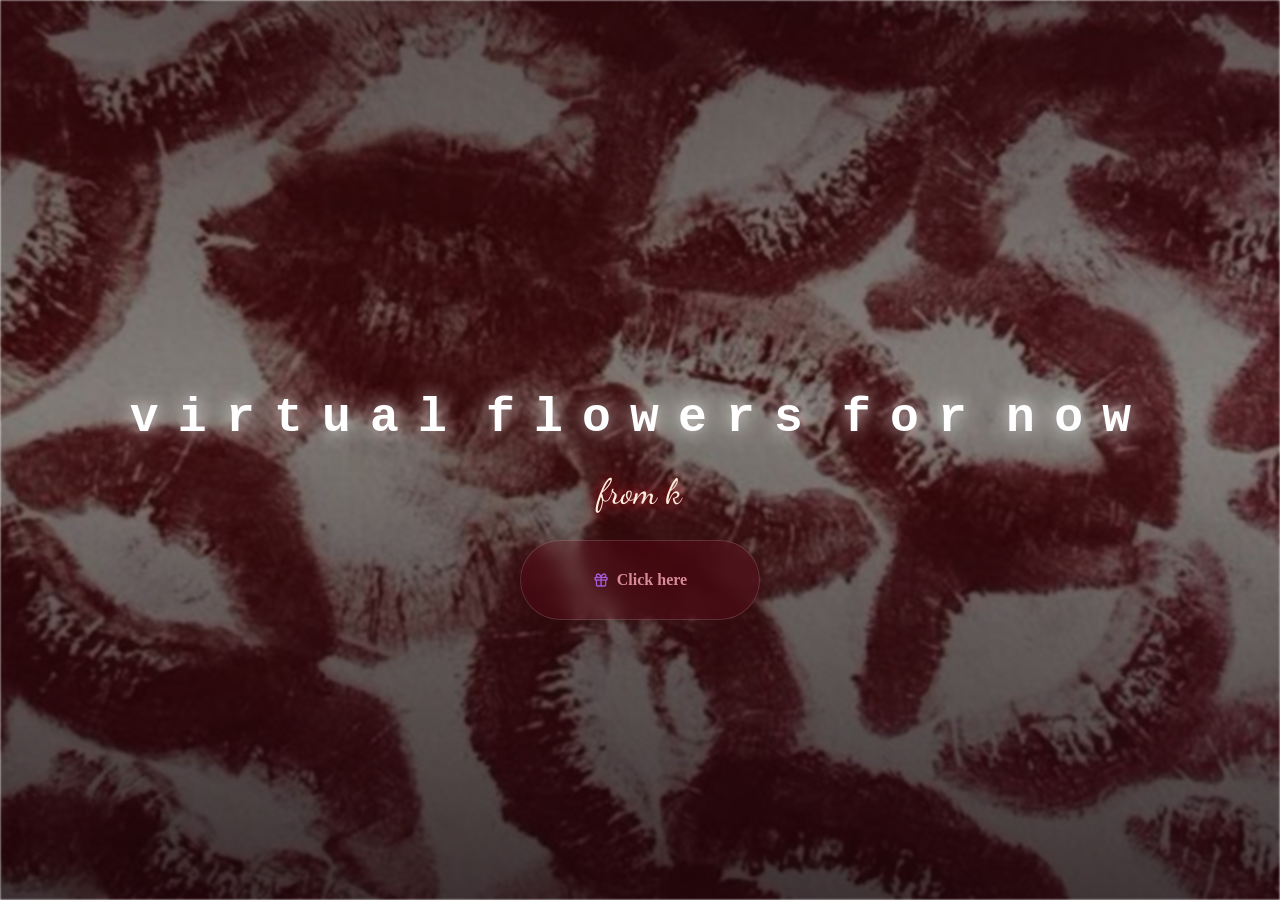
<file: index.html>
<!DOCTYPE html>
<html lang="en">
<head>
    <meta charset="UTF-8">
    <meta name="viewport" content="width=device-width, initial-scale=1.0">
    <link rel="shortcut icon" href="images/gift.png" type="image/x-icon">
    <link rel="preconnect" href="https://fonts.googleapis.com">
    <link rel="preconnect" href="https://fonts.gstatic.com" crossorigin>
    <link href="https://fonts.googleapis.com/css2?family=Dancing+Script:wght@600&display=swap" rel="stylesheet">
    <link rel="stylesheet" href="css/index.css">
    <title>FROM K</title>
</head>
<body>
    <div class="night"></div>

    <div class="header">
        <h1 class="title"></h1>
        <p class="dedication">from k</p>
    </div>
    <div style="position: absolute; top: 60vh; width: 100%; display: flex; justify-content: center;">
        <a class="btn" id="goBtn" style="display: flex; align-items: center; gap: 0.5em; cursor: pointer;">
            <img src="images/gift.png" class="text" alt="gift" style="width: 1em; height: 1em; object-fit: contain; display: inline-block; vertical-align: middle;">
            <span class="text">Click here</span>
        </a>
    </div>

    <script src="js/index.js"></script>
    <script>
        document.getElementById('goBtn').addEventListener('click', function (e) {
            e.preventDefault();
            document.body.classList.add('fade-out');
            setTimeout(function () {
                window.location.href = 'flower.html';
            }, 700);
        });
    </script>
</body>
</html>
</file>
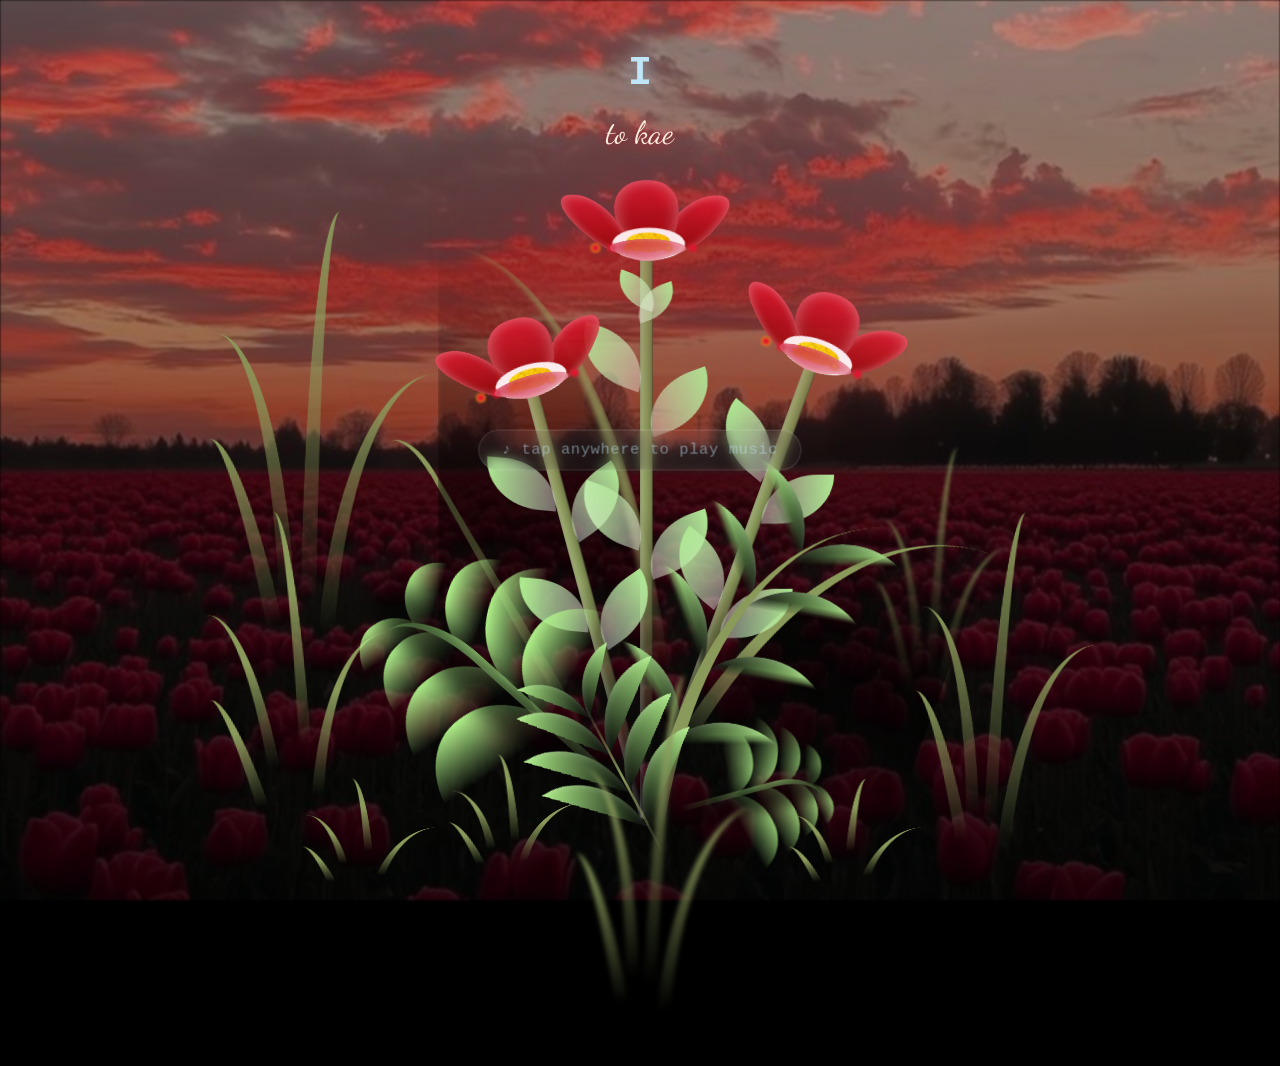
<file: flower.html>
<!DOCTYPE html>
<html lang="en">

<head>
  <meta charset="UTF-8">
  <meta http-equiv="X-UA-Compatible" content="IE=edge">
  <meta name="viewport" content="width=device-width, initial-scale=1.0">
  <link rel="shortcut icon" href="images/gift.png" type="image/x-icon">
  <link rel="preconnect" href="https://fonts.googleapis.com">
  <link rel="preconnect" href="https://fonts.gstatic.com" crossorigin>
  <link href="https://fonts.googleapis.com/css2?family=Dancing+Script:wght@600&display=swap" rel="stylesheet">
  <link rel="stylesheet" href="css/style.css">

  <title>TO KAE</title>
</head>
  
<body class="not-loaded">

    <div class="night"></div>

    <div class="falling-letters" id="fallingLetters" aria-hidden="true"></div>

  <div class="flowers">
    <div class="flower flower--1">
      <div class="flower__leafs flower__leafs--1">
        <div class="flower__leaf flower__leaf--1"></div>
        <div class="flower__leaf flower__leaf--2"></div>
        <div class="flower__leaf flower__leaf--3"></div>
        <div class="flower__leaf flower__leaf--4"></div>
        <div class="flower__white-circle"></div>

        <div class="flower__light flower__light--1"></div>
        <div class="flower__light flower__light--2"></div>
        <div class="flower__light flower__light--3"></div>
        <div class="flower__light flower__light--4"></div>
        <div class="flower__light flower__light--5"></div>
        <div class="flower__light flower__light--6"></div>
        <div class="flower__light flower__light--7"></div>
        <div class="flower__light flower__light--8"></div>

      </div>
      <div class="flower__line">
        <div class="flower__line__leaf flower__line__leaf--1"></div>
        <div class="flower__line__leaf flower__line__leaf--2"></div>
        <div class="flower__line__leaf flower__line__leaf--3"></div>
        <div class="flower__line__leaf flower__line__leaf--4"></div>
        <div class="flower__line__leaf flower__line__leaf--5"></div>
        <div class="flower__line__leaf flower__line__leaf--6"></div>
      </div>
    </div>

    <div class="flower flower--2">
      <div class="flower__leafs flower__leafs--2">
        <div class="flower__leaf flower__leaf--1"></div>
        <div class="flower__leaf flower__leaf--2"></div>
        <div class="flower__leaf flower__leaf--3"></div>
        <div class="flower__leaf flower__leaf--4"></div>
        <div class="flower__white-circle"></div>

        <div class="flower__light flower__light--1"></div>
        <div class="flower__light flower__light--2"></div>
        <div class="flower__light flower__light--3"></div>
        <div class="flower__light flower__light--4"></div>
        <div class="flower__light flower__light--5"></div>
        <div class="flower__light flower__light--6"></div>
        <div class="flower__light flower__light--7"></div>
        <div class="flower__light flower__light--8"></div>

      </div>
      <div class="flower__line">
        <div class="flower__line__leaf flower__line__leaf--1"></div>
        <div class="flower__line__leaf flower__line__leaf--2"></div>
        <div class="flower__line__leaf flower__line__leaf--3"></div>
        <div class="flower__line__leaf flower__line__leaf--4"></div>
      </div>
    </div>

    <div class="flower flower--3">
      <div class="flower__leafs flower__leafs--3">
        <div class="flower__leaf flower__leaf--1"></div>
        <div class="flower__leaf flower__leaf--2"></div>
        <div class="flower__leaf flower__leaf--3"></div>
        <div class="flower__leaf flower__leaf--4"></div>
        <div class="flower__white-circle"></div>

        <div class="flower__light flower__light--1"></div>
        <div class="flower__light flower__light--2"></div>
        <div class="flower__light flower__light--3"></div>
        <div class="flower__light flower__light--4"></div>
        <div class="flower__light flower__light--5"></div>
        <div class="flower__light flower__light--6"></div>
        <div class="flower__light flower__light--7"></div>
        <div class="flower__light flower__light--8"></div>

      </div>
      <div class="flower__line">
        <div class="flower__line__leaf flower__line__leaf--1"></div>
        <div class="flower__line__leaf flower__line__leaf--2"></div>
        <div class="flower__line__leaf flower__line__leaf--3"></div>
        <div class="flower__line__leaf flower__line__leaf--4"></div>
      </div>
    </div>

    <div class="grow-ans" style="--d:1.2s">
      <div class="flower__g-long">
        <div class="flower__g-long__top"></div>
        <div class="flower__g-long__bottom"></div>
      </div>
    </div>

    <div class="growing-grass">
      <div class="flower__grass flower__grass--1">
        <div class="flower__grass--top"></div>
        <div class="flower__grass--bottom"></div>
        <div class="flower__grass__leaf flower__grass__leaf--1"></div>
        <div class="flower__grass__leaf flower__grass__leaf--2"></div>
        <div class="flower__grass__leaf flower__grass__leaf--3"></div>
        <div class="flower__grass__leaf flower__grass__leaf--4"></div>
        <div class="flower__grass__leaf flower__grass__leaf--5"></div>
        <div class="flower__grass__leaf flower__grass__leaf--6"></div>
        <div class="flower__grass__leaf flower__grass__leaf--7"></div>
        <div class="flower__grass__leaf flower__grass__leaf--8"></div>
        <div class="flower__grass__overlay"></div>
      </div>
    </div>

    <div class="growing-grass">
      <div class="flower__grass flower__grass--2">
        <div class="flower__grass--top"></div>
        <div class="flower__grass--bottom"></div>
        <div class="flower__grass__leaf flower__grass__leaf--1"></div>
        <div class="flower__grass__leaf flower__grass__leaf--2"></div>
        <div class="flower__grass__leaf flower__grass__leaf--3"></div>
        <div class="flower__grass__leaf flower__grass__leaf--4"></div>
        <div class="flower__grass__leaf flower__grass__leaf--5"></div>
        <div class="flower__grass__leaf flower__grass__leaf--6"></div>
        <div class="flower__grass__leaf flower__grass__leaf--7"></div>
        <div class="flower__grass__leaf flower__grass__leaf--8"></div>
        <div class="flower__grass__overlay"></div>
      </div>
    </div>

    <div class="grow-ans" style="--d:2.4s">
      <div class="flower__g-right flower__g-right--1">
        <div class="leaf"></div>
      </div>
    </div>

    <div class="grow-ans" style="--d:2.8s">
      <div class="flower__g-right flower__g-right--2">
        <div class="leaf"></div>
      </div>
    </div>

    <div class="grow-ans" style="--d:2.8s">
      <div class="flower__g-front">
        <div class="flower__g-front__leaf-wrapper flower__g-front__leaf-wrapper--1">
          <div class="flower__g-front__leaf"></div>
        </div>
        <div class="flower__g-front__leaf-wrapper flower__g-front__leaf-wrapper--2">
          <div class="flower__g-front__leaf"></div>
        </div>
        <div class="flower__g-front__leaf-wrapper flower__g-front__leaf-wrapper--3">
          <div class="flower__g-front__leaf"></div>
        </div>
        <div class="flower__g-front__leaf-wrapper flower__g-front__leaf-wrapper--4">
          <div class="flower__g-front__leaf"></div>
        </div>
        <div class="flower__g-front__leaf-wrapper flower__g-front__leaf-wrapper--5">
          <div class="flower__g-front__leaf"></div>
        </div>
        <div class="flower__g-front__leaf-wrapper flower__g-front__leaf-wrapper--6">
          <div class="flower__g-front__leaf"></div>
        </div>
        <div class="flower__g-front__leaf-wrapper flower__g-front__leaf-wrapper--7">
          <div class="flower__g-front__leaf"></div>
        </div>
        <div class="flower__g-front__leaf-wrapper flower__g-front__leaf-wrapper--8">
          <div class="flower__g-front__leaf"></div>
        </div>
        <div class="flower__g-front__line"></div>
      </div>
    </div>

    <div class="grow-ans" style="--d:3.2s">
      <div class="flower__g-fr">
        <div class="leaf"></div>
        <div class="flower__g-fr__leaf flower__g-fr__leaf--1"></div>
        <div class="flower__g-fr__leaf flower__g-fr__leaf--2"></div>
        <div class="flower__g-fr__leaf flower__g-fr__leaf--3"></div>
        <div class="flower__g-fr__leaf flower__g-fr__leaf--4"></div>
        <div class="flower__g-fr__leaf flower__g-fr__leaf--5"></div>
        <div class="flower__g-fr__leaf flower__g-fr__leaf--6"></div>
        <div class="flower__g-fr__leaf flower__g-fr__leaf--7"></div>
        <div class="flower__g-fr__leaf flower__g-fr__leaf--8"></div>
      </div>
    </div>

    <div class="long-g long-g--0">
      <div class="grow-ans" style="--d:3s">
        <div class="leaf leaf--0"></div>
      </div>
      <div class="grow-ans" style="--d:2.2s">
        <div class="leaf leaf--1"></div>
      </div>
      <div class="grow-ans" style="--d:3.4s">
        <div class="leaf leaf--2"></div>
      </div>
      <div class="grow-ans" style="--d:3.6s">
        <div class="leaf leaf--3"></div>
      </div>
    </div>

    <div class="long-g long-g--1">
      <div class="grow-ans" style="--d:3.6s">
        <div class="leaf leaf--0"></div>
      </div>
      <div class="grow-ans" style="--d:3.8s">
        <div class="leaf leaf--1"></div>
      </div>
      <div class="grow-ans" style="--d:4s">
        <div class="leaf leaf--2"></div>
      </div>
      <div class="grow-ans" style="--d:4.2s">
        <div class="leaf leaf--3"></div>
      </div>
    </div>

    <div class="long-g long-g--2">
      <div class="grow-ans" style="--d:4s">
        <div class="leaf leaf--0"></div>
      </div>
      <div class="grow-ans" style="--d:4.2s">
        <div class="leaf leaf--1"></div>
      </div>
      <div class="grow-ans" style="--d:4.4s">
        <div class="leaf leaf--2"></div>
      </div>
      <div class="grow-ans" style="--d:4.6s">
        <div class="leaf leaf--3"></div>
      </div>
    </div>

    <div class="long-g long-g--3">
      <div class="grow-ans" style="--d:4s">
        <div class="leaf leaf--0"></div>
      </div>
      <div class="grow-ans" style="--d:4.2s">
        <div class="leaf leaf--1"></div>
      </div>
      <div class="grow-ans" style="--d:3s">
        <div class="leaf leaf--2"></div>
      </div>
      <div class="grow-ans" style="--d:3.6s">
        <div class="leaf leaf--3"></div>
      </div>
    </div>

    <div class="long-g long-g--4">
      <div class="grow-ans" style="--d:4s">
        <div class="leaf leaf--0"></div>
      </div>
      <div class="grow-ans" style="--d:4.2s">
        <div class="leaf leaf--1"></div>
      </div>
      <div class="grow-ans" style="--d:3s">
        <div class="leaf leaf--2"></div>
      </div>
      <div class="grow-ans" style="--d:3.6s">
        <div class="leaf leaf--3"></div>
      </div>
    </div>

    <div class="long-g long-g--5">
      <div class="grow-ans" style="--d:4s">
        <div class="leaf leaf--0"></div>
      </div>
      <div class="grow-ans" style="--d:4.2s">
        <div class="leaf leaf--1"></div>
      </div>
      <div class="grow-ans" style="--d:3s">
        <div class="leaf leaf--2"></div>
      </div>
      <div class="grow-ans" style="--d:3.6s">
        <div class="leaf leaf--3"></div>
      </div>
    </div>

    <div class="long-g long-g--6">
      <div class="grow-ans" style="--d:4.2s">
        <div class="leaf leaf--0"></div>
      </div>
      <div class="grow-ans" style="--d:4.4s">
        <div class="leaf leaf--1"></div>
      </div>
      <div class="grow-ans" style="--d:4.6s">
        <div class="leaf leaf--2"></div>
      </div>
      <div class="grow-ans" style="--d:4.8s">
        <div class="leaf leaf--3"></div>
      </div>
    </div>

    <div class="long-g long-g--7">
      <div class="grow-ans" style="--d:3s">
        <div class="leaf leaf--0"></div>
      </div>
      <div class="grow-ans" style="--d:3.2s">
        <div class="leaf leaf--1"></div>
      </div>
      <div class="grow-ans" style="--d:3.5s">
        <div class="leaf leaf--2"></div>
      </div>
      <div class="grow-ans" style="--d:3.6s">
        <div class="leaf leaf--3"></div>
      </div>
    </div>
  </div>

  <div class="header">
    <h1 class="title"><span id="title"></span></h1>
    <p class="dedication">to kae</p>
  </div>

  <audio id="bg-music" loop autoplay>
    <source src="love.mp3" type="audio/mp3">
  </audio>

  <!-- Tap-to-play hint -->
  <div id="tap-hint" style="
    display: none;
    position: fixed;
    top: 50%;
    left: 50%;
    transform: translate(-50%, -50%);
    background: rgba(255,255,255,0.08);
    border: 1px solid rgba(255,255,255,0.25);
    border-radius: 3rem;
    padding: 0.65rem 1.4rem;
    color: rgba(192, 229, 247, 0.9);
    font-family: 'Courier New', Courier, monospace;
    font-size: clamp(0.75rem, 2.5vw, 0.95rem);
    letter-spacing: 0.05em;
    cursor: pointer;
    backdrop-filter: blur(6px);
    -webkit-backdrop-filter: blur(6px);
    z-index: 9999;
    white-space: nowrap;
    animation: hint-fadein 0.8s ease forwards, hint-pulse 2s ease-in-out 0.8s infinite;
    transition: opacity 0.6s ease;
  ">
    ♪ tap anywhere to play music
  </div>

  <style>
    @keyframes hint-fadein {
      from { opacity: 0; transform: translate(-50%, -50%) scale(0.95); }
      to   { opacity: 0.6; transform: translate(-50%, -50%) scale(1); }
    }
    @keyframes hint-pulse {
      0%, 100% { opacity: 0.6; transform: translate(-50%, -50%) scale(1); }
      50%       { opacity: 1;   transform: translate(-50%, -50%) scale(1.04); }
    }
  </style>

  <script>
    document.addEventListener("DOMContentLoaded", function () {
      const audio = document.getElementById("bg-music");
      const hint  = document.getElementById("tap-hint");

      function hideHint() {
        hint.style.animation = "none";
        hint.style.opacity = "0";
        hint.style.transform = "translate(-50%, -50%) scale(0.95)";
        hint.style.transition = "opacity 0.6s ease, transform 0.6s ease";
        setTimeout(function () { hint.style.display = "none"; }, 650);
      }

      function enableAudio() {
        audio.play().then(hideHint).catch(function(){});
        document.removeEventListener("click",      enableAudio);
        document.removeEventListener("touchstart", enableAudio);
      }

      audio.play().then(function () {
        // Autoplay succeeded — no hint needed
      }).catch(function () {
        // Autoplay blocked — show the hint
        hint.style.display = "block";
        document.addEventListener("click",      enableAudio);
        document.addEventListener("touchstart", enableAudio);
      });
    });
  </script>

  <!-- Import Javascript -->
  <script src="js/main.js"></script>

</body>
</html>
</file>
<file: css/index.css>
*,
*::after,
*::before {
    padding: 0;
    margin: 0;
    box-sizing: border-box;
}

html, body {
    width: 100%;
    height: 100%;
    max-width: 100vw;
    max-height: 100vh;
    overflow: hidden;
    position: fixed;   /* prevents mobile bounce/rubber-band scroll */
    top: 0;
    left: 0;
}

body {
    opacity: 1;
    transition: opacity 0.7s ease;
}

body.fade-out {
    opacity: 0;
}

:root {
    --dark-color: #000;
}

.night {
    position: fixed;   /* always fills viewport, never scrolls away */
    left: 0;
    top: 0;
    width: 100vw;
    height: 100vh;
    filter: blur(0.1vmin);
    background-image:
        linear-gradient(180deg, rgba(20, 3, 9, 0.55) 0%, rgba(20, 3, 9, 0.35) 45%, rgba(20, 3, 9, 0.75) 100%),
        url('../bg2.jpg');
    background-size: cover;
    background-position: center;
    background-repeat: no-repeat;
}

/* ── Header (title + dedication) ──────────────────────────────────────
   Wrapping both in one flex column means the dedication always sits
   directly under the title, however many lines the title wraps to,
   on any screen size — no more fixed vh/px guesswork. */
.header {
    position: absolute;
    inset: 0;
    display: flex;
    flex-direction: column;
    align-items: center;
    justify-content: center;
    gap: clamp(0.5rem, 2.5vh, 1.5rem);
    text-align: center;
    padding: 2rem 1rem;
    z-index: 4;
    pointer-events: none;   /* it's just text — let clicks fall through to the button below it */
}

/* ── Title ──────────────────────────────────────────────────────────── */
.title {
    color: white;
    font-family: 'Courier New', Courier, monospace;

    display: flex;
    flex-wrap: wrap;
    justify-content: center;

    max-width: 92vw;
    text-shadow: 0 0 20px white;

    /* Fluid font: min 1.2rem → max ~3rem, scales with viewport */
    font-size: clamp(1.2rem, 4vw + 0.5rem, 3rem);
    line-height: 1.3;
    letter-spacing: 0px;
}

@media (min-width: 500px) {
    .title {
        letter-spacing: clamp(4px, 1.5vw, 20px);
    }
}

/* ── Title animation ─────────────────────────────────────────────────── */
@keyframes typing {
    from { opacity: 0; }
    to   { opacity: 1; }
}

.title span {
    opacity: 0;
    animation: typing 1s ease forwards;
    animation-delay: var(--delay);
}

/* ── Dedication ─────────────────────────────────────────────────────── */
.dedication {
    max-width: 92vw;
    font-family: 'Dancing Script', 'Courier New', cursive;
    font-size: clamp(1.1rem, 2vw + 0.7rem, 2.2rem);
    color: #FDEEDC;
    text-shadow: 0 0 14px rgba(224, 20, 44, 0.85), 0 0 28px rgba(224, 20, 44, 0.4);

    opacity: 0;
    animation: dedication-fade 1.2s ease forwards;
    animation-delay: 2.4s;
}

@keyframes dedication-fade {
    to { opacity: 1; }
}

/* ── Button ──────────────────────────────────────────────────────────── */
a {
    text-decoration: none;
}

.btn {
    border: none;
    /* fluid width/height instead of fixed em values */
    width: clamp(10rem, 30vw, 15em);
    height: clamp(3rem, 8vw, 5em);
    border-radius: 3em;
    display: flex;
    justify-content: center;
    align-items: center;
    gap: clamp(6px, 1.5vw, 12px);
    background: rgba(139, 0, 30, 0.18);
    border: 1px solid rgba(255, 255, 255, 0.15);
    backdrop-filter: blur(8px);
    -webkit-backdrop-filter: blur(8px);
    cursor: pointer;
    transition: all 450ms ease-in-out;
}

.sparkle {
    fill: #d98a97;
    transition: all 800ms ease;
    /* scale icon proportionally */
    width: clamp(16px, 3vw, 24px);
    height: clamp(16px, 3vw, 24px);
}

.text {
    font-weight: 600;
    color: #d98a97;
    font-size: clamp(0.75rem, 1.5vw + 0.25rem, 1rem);
}

.btn:hover {
    background: linear-gradient(0deg, #4a0e2e, #800020);
    border-color: rgba(255, 255, 255, 0.25);
    box-shadow:
        inset 0px 1px 0px 0px rgba(255,255,255,0.25),
        inset 0px -4px 0px 0px rgba(0,0,0,0.3),
        0px 0px 0px 4px rgba(255,255,255,0.1),
        0px 0px 100px 0px rgba(128, 0, 32, 0.55);
    transform: translateY(-2px);
}

.btn:hover .text    { color: white; }
.btn:hover .sparkle { fill: white; transform: scale(1.2); }
</file>
<file: css/style.css>
*,
*::after,
*::before {
  padding: 0;
  margin: 0;
  box-sizing: border-box;
}

:root {
  --dark-color: #000;
}

/* ── Header (title + dedication) ──────────────────────────────────────
   Both live in one flex column so the dedication always sits just
   under the title regardless of how many lines the title wraps to,
   on any screen size — replaces the old fixed-pixel top offsets. */
.header {
  position: absolute;
  top: 0;
  left: 0;
  width: 100%;
  display: flex;
  flex-direction: column;
  align-items: center;
  text-align: center;
  padding: clamp(1.25rem, 6vh, 3rem) 1rem 0;
  gap: clamp(0.35rem, 1.5vh, 0.85rem);
  z-index: 20;
  pointer-events: none;
}

.title {
  max-width: 92vw;
  color: #C0E5F7;
  font-family: 'Courier New', Courier, monospace;
  font-size: clamp(1.3rem, 3.5vw + 0.6rem, 2.5rem);
  line-height: 1.3;
  text-shadow: 0px 0px 20px #C0E5F7;
}

/* ── Dedication ─────────────────────────────────────────────────────── */
.dedication {
  max-width: 92vw;

  font-family: 'Dancing Script', 'Courier New', cursive;
  font-size: clamp(1.1rem, 2vw + 0.6rem, 2rem);
  color: #FDEEDC;
  text-shadow: 0 0 14px rgba(224, 20, 44, 0.85), 0 0 28px rgba(224, 20, 44, 0.4);

  opacity: 0;
  animation: dedication-fade 1.2s ease forwards;
  animation-delay: 4s;
}

@keyframes dedication-fade {
  to { opacity: 1; }
}

body {
  display: flex;
  align-items: flex-end;
  justify-content: center;
  min-height: 100vh;
  background-color: var(--dark-color);
  overflow: hidden;
  perspective: 1000px;
}

.night {
  position: fixed;
  left: 50%;
  top: 0;
  transform: translateX(-50%);
  width: 100%;
  height: 100%;
  filter: blur(0.1vmin);
  background-image:
    linear-gradient(to bottom, rgba(0, 0, 0, 0.25) 0%, rgba(0, 0, 0, 0.45) 55%, rgba(0, 0, 0, 0.75) 100%),
    url('../bg.jpg');
  background-size: cover;
  background-position: center;
  background-repeat: no-repeat;
}

.flowers {
  position: relative;
  transform: scale(0.9);
}

.flower {
  position: absolute;
  bottom: 10vmin;
  transform-origin: bottom center;
  z-index: 10;
  --fl-speed: 0.8s;
}

.flower--1 {
  animation: moving-flower-1 4s linear infinite;
}

.flower--1 .flower__line {
  height: 70vmin;
  animation-delay: 0.3s;
}

.flower--1 .flower__line__leaf--1 {
  animation: blooming-leaf-right var(--fl-speed) 1.6s backwards;
}

.flower--1 .flower__line__leaf--2 {
  animation: blooming-leaf-right var(--fl-speed) 1.4s backwards;
}

.flower--1 .flower__line__leaf--3 {
  animation: blooming-leaf-left var(--fl-speed) 1.2s backwards;
}

.flower--1 .flower__line__leaf--4 {
  animation: blooming-leaf-left var(--fl-speed) 1s backwards;
}

.flower--1 .flower__line__leaf--5 {
  animation: blooming-leaf-right var(--fl-speed) 1.8s backwards;
}

.flower--1 .flower__line__leaf--6 {
  animation: blooming-leaf-left var(--fl-speed) 2s backwards;
}

.flower--2 {
  left: 50%;
  transform: rotate(20deg);
  animation: moving-flower-2 4s linear infinite;
}

.flower--2 .flower__line {
  height: 60vmin;
  animation-delay: 0.6s;
}

.flower--2 .flower__line__leaf--1 {
  animation: blooming-leaf-right var(--fl-speed) 1.9s backwards;
}

.flower--2 .flower__line__leaf--2 {
  animation: blooming-leaf-right var(--fl-speed) 1.7s backwards;
}

.flower--2 .flower__line__leaf--3 {
  animation: blooming-leaf-left var(--fl-speed) 1.5s backwards;
}

.flower--2 .flower__line__leaf--4 {
  animation: blooming-leaf-left var(--fl-speed) 1.3s backwards;
}

.flower--3 {
  left: 50%;
  transform: rotate(-15deg);
  animation: moving-flower-3 4s linear infinite;
}

.flower--3 .flower__line {
  animation-delay: 0.9s;
}

.flower--3 .flower__line__leaf--1 {
  animation: blooming-leaf-right var(--fl-speed) 2.5s backwards;
}

.flower--3 .flower__line__leaf--2 {
  animation: blooming-leaf-right var(--fl-speed) 2.3s backwards;
}

.flower--3 .flower__line__leaf--3 {
  animation: blooming-leaf-left var(--fl-speed) 2.1s backwards;
}

.flower--3 .flower__line__leaf--4 {
  animation: blooming-leaf-left var(--fl-speed) 1.9s backwards;
}

.flower__leafs {
  position: relative;
  animation: blooming-flower 2s backwards;
}

.flower__leafs--1 {
  animation-delay: 1.1s;
}

.flower__leafs--2 {
  animation-delay: 1.4s;
}

.flower__leafs--3 {
  animation-delay: 1.7s;
}

.flower__leafs::after {
  content: "";
  position: absolute;
  left: 0;
  top: 0;
  transform: translate(-50%, -100%);
  width: 8vmin;
  height: 8vmin;
  background-color: #D7263D;
  filter: blur(10vmin);
}

.flower__leaf {
  position: absolute;
  bottom: 0;
  left: 50%;
  width: 8vmin;
  height: 11vmin;
  border-radius: 51% 49% 47% 53%/44% 45% 55% 69%;
  background-color: #C8102E;
  background-image: linear-gradient(to top, #8B0000, #E0142C);
  transform-origin: bottom center;
  opacity: 0.9;
  box-shadow: inset 0 0 2vmin rgba(255, 255, 255, 0.5);
}

.flower__leaf--1 {
  transform: translate(-10%, 1%) rotateY(40deg) rotateX(-50deg);
}

.flower__leaf--2 {
  transform: translate(-50%, -4%) rotateX(40deg);
}

.flower__leaf--3 {
  transform: translate(-90%, 0%) rotateY(45deg) rotateX(50deg);
}

.flower__leaf--4 {
  width: 8vmin;
  height: 8vmin;
  transform-origin: bottom left;
  border-radius: 4vmin 10vmin 4vmin 4vmin;
  transform: translate(0%, 18%) rotateX(70deg) rotate(-43deg);
  background-image: linear-gradient(to top, rgba(255, 255, 255, 0.4), #C8102E);
  z-index: 1;
  opacity: 0.8;
  -webkit-transform: translate(0%, 18%) rotateX(70deg) rotate(-43deg);
  -moz-transform: translate(0%, 18%) rotateX(70deg) rotate(-43deg);
  -ms-transform: translate(0%, 18%) rotateX(70deg) rotate(-43deg);
  -o-transform: translate(0%, 18%) rotateX(70deg) rotate(-43deg);
}

.flower__white-circle {
  position: absolute;
  left: -3.5vmin;
  top: -3vmin;
  width: 9vmin;
  height: 4vmin;
  border-radius: 50%;
  background-color: #fff;
}

.flower__white-circle::after {
  content: "";
  position: absolute;
  left: 50%;
  top: 45%;
  transform: translate(-50%, -50%);
  width: 60%;
  height: 60%;
  border-radius: inherit;
  background-image: repeating-linear-gradient(135deg, rgba(0, 0, 0, 0.03) 0px, rgba(0, 0, 0, 0.03) 1px, transparent 1px, transparent 12px), repeating-linear-gradient(45deg, rgba(0, 0, 0, 0.03) 0px, rgba(0, 0, 0, 0.03) 1px, transparent 1px, transparent 12px), repeating-linear-gradient(67.5deg, rgba(0, 0, 0, 0.03) 0px, rgba(0, 0, 0, 0.03) 1px, transparent 1px, transparent 12px), repeating-linear-gradient(135deg, rgba(0, 0, 0, 0.03) 0px, rgba(0, 0, 0, 0.03) 1px, transparent 1px, transparent 12px), repeating-linear-gradient(45deg, rgba(0, 0, 0, 0.03) 0px, rgba(0, 0, 0, 0.03) 1px, transparent 1px, transparent 12px), repeating-linear-gradient(112.5deg, rgba(0, 0, 0, 0.03) 0px, rgba(0, 0, 0, 0.03) 1px, transparent 1px, transparent 12px), repeating-linear-gradient(112.5deg, rgba(0, 0, 0, 0.03) 0px, rgba(0, 0, 0, 0.03) 1px, transparent 1px, transparent 12px), repeating-linear-gradient(45deg, rgba(0, 0, 0, 0.03) 0px, rgba(0, 0, 0, 0.03) 1px, transparent 1px, transparent 12px), repeating-linear-gradient(22.5deg, rgba(0, 0, 0, 0.03) 0px, rgba(0, 0, 0, 0.03) 1px, transparent 1px, transparent 12px), repeating-linear-gradient(45deg, rgba(0, 0, 0, 0.03) 0px, rgba(0, 0, 0, 0.03) 1px, transparent 1px, transparent 12px), repeating-linear-gradient(22.5deg, rgba(0, 0, 0, 0.03) 0px, rgba(0, 0, 0, 0.03) 1px, transparent 1px, transparent 12px), repeating-linear-gradient(135deg, rgba(0, 0, 0, 0.03) 0px, rgba(0, 0, 0, 0.03) 1px, transparent 1px, transparent 12px), repeating-linear-gradient(157.5deg, rgba(0, 0, 0, 0.03) 0px, rgba(0, 0, 0, 0.03) 1px, transparent 1px, transparent 12px), repeating-linear-gradient(67.5deg, rgba(0, 0, 0, 0.03) 0px, rgba(0, 0, 0, 0.03) 1px, transparent 1px, transparent 12px), repeating-linear-gradient(67.5deg, rgba(0, 0, 0, 0.03) 0px, rgba(0, 0, 0, 0.03) 1px, transparent 1px, transparent 12px), linear-gradient(90deg, rgb(255, 235, 18), rgb(255, 206, 0));
}

.flower__line {
  height: 55vmin;
  width: 1.5vmin;
  background-image: linear-gradient(to left, rgba(0, 0, 0, 0.2), transparent, rgba(255, 255, 255, 0.2)), linear-gradient(to top, transparent 10%, #8A9A5B, #8A9A5B);
  box-shadow: inset 0 0 2px rgba(0, 0, 0, 0.5);
  animation: grow-flower-tree 4s backwards;
}

.flower__line__leaf {
  --w: 7vmin;
  --h: calc(var(--w) + 2vmin);
  position: absolute;
  top: 20%;
  left: 90%;
  width: var(--w);
  height: var(--h);
  border-top-right-radius: var(--h);
  border-bottom-left-radius: var(--h);
  background-image: linear-gradient(to top, rgba(255, 255, 255, 0.4), #ADE792); 
}

.flower__line__leaf--1 {
  transform: rotate(70deg) rotateY(30deg);
}

.flower__line__leaf--2 {
  top: 45%;
  transform: rotate(70deg) rotateY(30deg);
}

.flower__line__leaf--3,
.flower__line__leaf--4,
.flower__line__leaf--6 {
  border-top-right-radius: 0;
  border-bottom-left-radius: 0;
  border-top-left-radius: var(--h);
  border-bottom-right-radius: var(--h);
  left: -460%;
  top: 12%;
  transform: rotate(-70deg) rotateY(30deg);
}

.flower__line__leaf--4 {
  top: 40%;
}

.flower__line__leaf--5 {
  top: 0;
  transform-origin: left;
  transform: rotate(70deg) rotateY(30deg) scale(0.6);
}

.flower__line__leaf--6 {
  top: -2%;
  left: -450%;
  transform-origin: right;
  transform: rotate(-70deg) rotateY(30deg) scale(0.6);
}

.flower__light {
  position: absolute;
  bottom: 0vmin;
  width: 1vmin;
  height: 1vmin;
  background-color: rgb(255, 251, 0);
  border-radius: 50%;
  filter: blur(0.2vmin);
  animation: light-ans 4s linear infinite backwards;
}

.flower__light:nth-child(odd) {
  background-color: #E0142C;
}

.flower__light--1 {
  left: -2vmin;
  animation-delay: 1s;
}

.flower__light--2 {
  left: 3vmin;
  animation-delay: 0.5s;
}

.flower__light--3 {
  left: -6vmin;
  animation-delay: 0.3s;
}

.flower__light--4 {
  left: 6vmin;
  animation-delay: 0.9s;
}

.flower__light--5 {
  left: -1vmin;
  animation-delay: 1.5s;
}

.flower__light--6 {
  left: -4vmin;
  animation-delay: 3s;
}

.flower__light--7 {
  left: 3vmin;
  animation-delay: 2s;
}

.flower__light--8 {
  left: -6vmin;
  animation-delay: 3.5s;
}

.flower__grass {
  --c: #AFF089;
  --line-w: 1.5vmin;
  position: absolute;
  bottom: 12vmin;
  left: -7vmin;
  display: flex;
  flex-direction: column;
  align-items: flex-end;
  z-index: 20;
  transform-origin: bottom center;
  transform: rotate(-48deg) rotateY(40deg);
}

.flower__grass--1 {
  animation: moving-grass 2s linear infinite;
}

.flower__grass--2 {
  left: 2vmin;
  bottom: 10vmin;
  transform: scale(0.5) rotate(75deg) rotateX(10deg) rotateY(-200deg);
  opacity: 0.8;
  z-index: 0;
  animation: moving-grass--2 1.5s linear infinite;
}

.flower__grass--top {
  width: 7vmin;
  height: 10vmin;
  border-top-right-radius: 100%;
  border-right: var(--line-w) solid var(--c);
  transform-origin: bottom center;
  transform: rotate(-2deg);
}

.flower__grass--bottom {
  margin-top: -2px;
  width: var(--line-w);
  height: 25vmin;
  background-image: linear-gradient(to top, transparent, var(--c));
}

.flower__grass__leaf {
  --size: 10vmin;
  position: absolute;
  width: calc(var(--size) * 2.1);
  height: var(--size);
  border-top-left-radius: var(--size);
  border-top-right-radius: var(--size);
  background-image: linear-gradient(to top, transparent, transparent 30%, var(--c));
  z-index: 100;
}

.flower__grass__leaf--1 {
  top: -6%;
  left: 30%;
  --size: 6vmin;
  transform: rotate(-20deg);
  animation: growing-grass-ans--1 2s 2.6s backwards;
}

@keyframes growing-grass-ans--1 {
  0% {
    transform-origin: bottom left;
    transform: rotate(-20deg) scale(0);
  }
}

.flower__grass__leaf--2 {
  top: -5%;
  left: -110%;
  --size: 6vmin;
  transform: rotate(10deg);
  animation: growing-grass-ans--2 2s 2.4s linear backwards;
}

@keyframes growing-grass-ans--2 {
  0% {
    transform-origin: bottom right;
    transform: rotate(10deg) scale(0);
  }
}

.flower__grass__leaf--3 {
  top: 5%;
  left: 60%;
  --size: 8vmin;
  transform: rotate(-18deg) rotateX(-20deg);
  animation: growing-grass-ans--3 2s 2.2s linear backwards;
}

@keyframes growing-grass-ans--3 {
  0% {
    transform-origin: bottom left;
    transform: rotate(-18deg) rotateX(-20deg) scale(0);
  }
}

.flower__grass__leaf--4 {
  top: 6%;
  left: -135%;
  --size: 8vmin;
  transform: rotate(2deg);
  animation: growing-grass-ans--4 2s 2s linear backwards;
}

@keyframes growing-grass-ans--4 {
  0% {
    transform-origin: bottom right;
    transform: rotate(2deg) scale(0);
  }
}

.flower__grass__leaf--5 {
  top: 20%;
  left: 60%;
  --size: 10vmin;
  transform: rotate(-24deg) rotateX(-20deg);
  animation: growing-grass-ans--5 2s 1.8s linear backwards;
}

@keyframes growing-grass-ans--5 {
  0% {
    transform-origin: bottom left;
    transform: rotate(-24deg) rotateX(-20deg) scale(0);
  }
}

.flower__grass__leaf--6 {
  top: 22%;
  left: -180%;
  --size: 10vmin;
  transform: rotate(10deg);
  animation: growing-grass-ans--6 2s 1.6s linear backwards;
}

@keyframes growing-grass-ans--6 {
  0% {
    transform-origin: bottom right;
    transform: rotate(10deg) scale(0);
  }
}

.flower__grass__leaf--7 {
  top: 39%;
  left: 70%;
  --size: 10vmin;
  transform: rotate(-10deg);
  animation: growing-grass-ans--7 2s 1.4s linear backwards;
}

@keyframes growing-grass-ans--7 {
  0% {
    transform-origin: bottom left;
    transform: rotate(-10deg) scale(0);
  }
}

.flower__grass__leaf--8 {
  top: 40%;
  left: -215%;
  --size: 11vmin;
  transform: rotate(10deg);
  animation: growing-grass-ans--8 2s 1.2s linear backwards;
}

@keyframes growing-grass-ans--8 {
  0% {
    transform-origin: bottom right;
    transform: rotate(10deg) scale(0);
  }
}

.flower__grass__overlay {
  position: absolute;
  top: -10%;
  right: 0%;
  width: 100%;
  height: 100%;
  background-color: rgba(0, 0, 0, 0.6);
  filter: blur(1.5vmin);
  z-index: 100;
}

.flower__g-long {
  --w: 2vmin;
  --h: 6vmin;
  --c: #8A9A5B;
  position: absolute;
  bottom: 10vmin;
  left: -3vmin;
  transform-origin: bottom center;
  transform: rotate(-30deg) rotateY(-20deg);
  display: flex;
  flex-direction: column;
  align-items: flex-end;
  animation: flower-g-long-ans 3s linear infinite;
}

@keyframes flower-g-long-ans {

  0%,
  100% {
    transform: rotate(-30deg) rotateY(-20deg);
  }

  50% {
    transform: rotate(-32deg) rotateY(-20deg);
  }
}

.flower__g-long__top {
  top: calc(var(--h) * -1);
  width: calc(var(--w) + 1vmin);
  height: var(--h);
  border-top-right-radius: 100%;
  border-right: 0.7vmin solid var(--c);
  transform: translate(-0.7vmin, 1vmin);
}

.flower__g-long__bottom {
  width: var(--w);
  height: 50vmin;
  transform-origin: bottom center;
  background-image: linear-gradient(to top, transparent 30%, var(--c));
  box-shadow: inset 0 0 2px rgba(0, 0, 0, 0.5);
  -webkit-clip-path: polygon(35% 0, 65% 1%, 100% 100%, 0% 100%);
  clip-path: polygon(35% 0, 65% 1%, 100% 100%, 0% 100%);
}

.flower__g-right {
  position: absolute;
  bottom: 6vmin;
  left: -2vmin;
  transform-origin: bottom left;
  transform: rotate(20deg);
}

.flower__g-right .leaf {
  width: 30vmin;
  height: 50vmin;
  border-top-left-radius: 100%;
  border-left: 2vmin solid #8A9A5B;
  background-image: linear-gradient(to bottom, transparent, var(--dark-color) 60%);
  -webkit-mask-image: linear-gradient(to top, transparent 30%, #fff 60%);
}

.flower__g-right--1 {
  animation: flower-g-right-ans 2.5s linear infinite;
}

.flower__g-right--2 {
  left: 5vmin;
  transform: rotateY(-180deg);
  animation: flower-g-right-ans--2 3s linear infinite;
}

.flower__g-right--2 .leaf {
  height: 75vmin;
  filter: blur(0.3vmin);
  opacity: 0.8;
}

@keyframes flower-g-right-ans {

  0%,
  100% {
    transform: rotate(20deg);
  }

  50% {
    transform: rotate(24deg) rotateX(-20deg);
  }
}

@keyframes flower-g-right-ans--2 {

  0%,
  100% {
    transform: rotateY(-180deg) rotate(0deg) rotateX(-20deg);
  }

  50% {
    transform: rotateY(-180deg) rotate(6deg) rotateX(-20deg);
  }
}

.flower__g-front {
  position: absolute;
  bottom: 6vmin;
  left: 2.5vmin;
  z-index: 100;
  transform-origin: bottom center;
  transform: rotate(-28deg) rotateY(30deg) scale(1.04);
  animation: flower__g-front-ans 2s linear infinite;
}

@keyframes flower__g-front-ans {

  0%,
  100% {
    transform: rotate(-28deg) rotateY(30deg) scale(1.04);
  }

  50% {
    transform: rotate(-35deg) rotateY(40deg) scale(1.04);
  }
}

.flower__g-front__line {
  width: 0.3vmin;
  height: 20vmin;
  background-image: linear-gradient(to top, transparent, #8A9A5B, transparent 100%);
  position: relative;
}

.flower__g-front__leaf-wrapper {
  position: absolute;
  top: 0;
  left: 0;
  transform-origin: bottom left;
  transform: rotate(10deg);
}

.flower__g-front__leaf-wrapper:nth-child(even) {
  left: 0vmin;
  transform: rotateY(-180deg) rotate(5deg);
  animation: flower__g-front__leaf-left-ans 1s ease-in backwards;
}

.flower__g-front__leaf-wrapper:nth-child(odd) {
  animation: flower__g-front__leaf-ans 1s ease-in backwards;
}

.flower__g-front__leaf-wrapper--1 {
  top: -8vmin;
  transform: scale(0.7);
  animation: flower__g-front__leaf-ans 1s 5.5s ease-in backwards !important;
}

.flower__g-front__leaf-wrapper--2 {
  top: -8vmin;
  transform: rotateY(-180deg) scale(0.7) !important;
  animation: flower__g-front__leaf-left-ans-2 1s 4.6s ease-in backwards !important;
}

.flower__g-front__leaf-wrapper--3 {
  top: -3vmin;
  animation: flower__g-front__leaf-ans 1s 4.6s ease-in backwards;
}

.flower__g-front__leaf-wrapper--4 {
  top: -3vmin;
  transform: rotateY(-180deg) scale(0.9) !important;
  animation: flower__g-front__leaf-left-ans-2 1s 4.6s ease-in backwards !important;
}

@keyframes flower__g-front__leaf-left-ans-2 {
  0% {
    transform: rotateY(-180deg) scale(0);
  }
}

.flower__g-front__leaf-wrapper--5,
.flower__g-front__leaf-wrapper--6 {
  top: 2vmin;
}

.flower__g-front__leaf-wrapper--7,
.flower__g-front__leaf-wrapper--8 {
  top: 6.5vmin;
}

.flower__g-front__leaf-wrapper--2 {
  animation-delay: 5.2s !important;
}

.flower__g-front__leaf-wrapper--3 {
  animation-delay: 4.9s !important;
}

.flower__g-front__leaf-wrapper--5 {
  animation-delay: 4.3s !important;
}

.flower__g-front__leaf-wrapper--6 {
  animation-delay: 4.1s !important;
}

.flower__g-front__leaf-wrapper--7 {
  animation-delay: 3.8s !important;
}

.flower__g-front__leaf-wrapper--8 {
  animation-delay: 3.5s !important;
}

@keyframes flower__g-front__leaf-ans {
  0% {
    transform: rotate(10deg) scale(0);
  }
}

@keyframes flower__g-front__leaf-left-ans {
  0% {
    transform: rotateY(-180deg) rotate(5deg) scale(0);
  }
}

.flower__g-front__leaf {
  width: 10vmin;
  height: 10vmin;
  border-radius: 100% 0% 0% 100%/100% 100% 0% 0%;
  box-shadow: inset 0 2px 1vmin hsla(0, 0%, 100%, 0.2);
  background-image: linear-gradient(to bottom left, transparent, var(--dark-color)), linear-gradient(to bottom right, #AFF089 50%, transparent 50%, transparent);
  -webkit-mask-image: linear-gradient(to bottom right, #fff 50%, transparent 50%, transparent);
  mask-image: linear-gradient(to bottom right, #fff 50%, transparent 50%, transparent);
}

.flower__g-fr {
  position: absolute;
  bottom: -4vmin;
  left: vmin;
  transform-origin: bottom left;
  z-index: 10;
  animation: flower__g-fr-ans 2s linear infinite;
}

@keyframes flower__g-fr-ans {

  0%,
  100% {
    transform: rotate(2deg);
  }

  50% {
    transform: rotate(4deg);
    -webkit-transform: rotate(4deg);
    -moz-transform: rotate(4deg);
    -ms-transform: rotate(4deg);
    -o-transform: rotate(4deg);
  }
}

.flower__g-fr .leaf {
  width: 30vmin;
  height: 50vmin;
  border-top-left-radius: 100%;
  border-left: 2vmin solid #8A9A5B;
  -webkit-mask-image: linear-gradient(to top, transparent 25%, #fff 50%);
  position: relative;
  z-index: 1;
}

.flower__g-fr__leaf {
  position: absolute;
  top: 0;
  left: 0;
  width: 10vmin;
  height: 10vmin;
  border-radius: 100% 0% 0% 100%/100% 100% 0% 0%;
  box-shadow: inset 0 2px 1vmin hsla(0, 0%, 100%, 0.2);
  background-image: linear-gradient(to bottom left, transparent, var(--dark-color) 98%), linear-gradient(to bottom right, #AFF089 45%, transparent 50%, transparent);
  -webkit-mask-image: linear-gradient(135deg, #fff 40%, transparent 50%, transparent);
}

.flower__g-fr__leaf--1 {
  left: 20vmin;
  transform: rotate(45deg);
  animation: flower__g-fr-leaft-ans-1 0.5s 5.2s linear backwards;
}

@keyframes flower__g-fr-leaft-ans-1 {
  0% {
    transform-origin: left;
    transform: rotate(45deg) scale(0);
  }
}

.flower__g-fr__leaf--2 {
  left: 12vmin;
  top: -7vmin;
  transform: rotate(25deg) rotateY(-180deg);
  animation: flower__g-fr-leaft-ans-6 0.5s 5s linear backwards;
}

.flower__g-fr__leaf--3 {
  left: 15vmin;
  top: 6vmin;
  transform: rotate(55deg);
  animation: flower__g-fr-leaft-ans-5 0.5s 4.8s linear backwards;
}

.flower__g-fr__leaf--4 {
  left: 6vmin;
  top: -2vmin;
  transform: rotate(25deg) rotateY(-180deg);
  animation: flower__g-fr-leaft-ans-6 0.5s 4.6s linear backwards;
}

.flower__g-fr__leaf--5 {
  left: 10vmin;
  top: 14vmin;
  transform: rotate(55deg);
  animation: flower__g-fr-leaft-ans-5 0.5s 4.4s linear backwards;
}

@keyframes flower__g-fr-leaft-ans-5 {
  0% {
    transform-origin: left;
    transform: rotate(55deg) scale(0);
  }
}

.flower__g-fr__leaf--6 {
  left: 0vmin;
  top: 6vmin;
  transform: rotate(25deg) rotateY(-180deg);
  animation: flower__g-fr-leaft-ans-6 0.5s 4.2s linear backwards;
}

@keyframes flower__g-fr-leaft-ans-6 {
  0% {
    transform-origin: right;
    transform: rotate(25deg) rotateY(-180deg) scale(0);
  }
}

.flower__g-fr__leaf--7 {
  left: 5vmin;
  top: 22vmin;
  transform: rotate(45deg);
  animation: flower__g-fr-leaft-ans-7 0.5s 4s linear backwards;
}

@keyframes flower__g-fr-leaft-ans-7 {
  0% {
    transform-origin: left;
    transform: rotate(45deg) scale(0);
  }
}

.flower__g-fr__leaf--8 {
  left: -4vmin;
  top: 15vmin;
  transform: rotate(15deg) rotateY(-180deg);
  animation: flower__g-fr-leaft-ans-8 0.5s 3.8s linear backwards;
}

@keyframes flower__g-fr-leaft-ans-8 {
  0% {
    transform-origin: right;
    transform: rotate(15deg) rotateY(-180deg) scale(0);
  }
}

.long-g {
  position: absolute;
  bottom: 25vmin;
  left: -42vmin;
  transform-origin: bottom left;
}

.long-g--1 {
  bottom: 0vmin;
  transform: scale(0.8) rotate(-5deg);
}

.long-g--1 .leaf {
  -webkit-mask-image: linear-gradient(to top, transparent 40%, #fff 80%) !important;
}

.long-g--1 .leaf--1 {
  --w: 5vmin;
  --h: 60vmin;
  left: -2vmin;
  transform: rotate(3deg) rotateY(-180deg);
}

.long-g--2,
.long-g--3 {
  bottom: -3vmin;
  left: -35vmin;
  transform-origin: center;
  transform: scale(0.6) rotateX(60deg);
}

.long-g--2 .leaf,
.long-g--3 .leaf {
  -webkit-mask-image: linear-gradient(to top, transparent 50%, #fff 80%) !important;
}

.long-g--2 .leaf--1,
.long-g--3 .leaf--1 {
  left: -1vmin;
  transform: rotateY(-180deg);
}

.long-g--3 {
  left: -17vmin;
  bottom: 0vmin;
}

.long-g--3 .leaf {
  -webkit-mask-image: linear-gradient(to top, transparent 40%, #fff 80%) !important;
}

.long-g--4 {
  left: 25vmin;
  bottom: -3vmin;
  transform-origin: center;
  transform: scale(0.6) rotateX(60deg);
}

.long-g--4 .leaf {
  -webkit-mask-image: linear-gradient(to top, transparent 50%, #fff 80%) !important;
}

.long-g--5 {
  left: 42vmin;
  bottom: 0vmin;
  transform: scale(0.8) rotate(2deg);
}

.long-g--6 {
  left: 0vmin;
  bottom: -20vmin;
  z-index: 100;
  filter: blur(0.3vmin);
  transform: scale(0.8) rotate(2deg);
}

.long-g--7 {
  left: 35vmin;
  bottom: 20vmin;
  z-index: -1;
  filter: blur(0.3vmin);
  transform: scale(0.6) rotate(2deg);
  opacity: 0.7;
}

.long-g .leaf {
  --w: 15vmin;
  --h: 40vmin;
  --c: #8A9A5B;
  position: absolute;
  bottom: 0;
  width: var(--w);
  height: var(--h);
  border-top-left-radius: 100%;
  border-left: 2vmin solid var(--c);
  -webkit-mask-image: linear-gradient(to top, transparent 20%, var(--dark-color));
  transform-origin: bottom center;
}

.long-g .leaf--0 {
  left: 2vmin;
  animation: leaf-ans-1 4s linear infinite;
}

.long-g .leaf--1 {
  --w: 5vmin;
  --h: 60vmin;
  animation: leaf-ans-1 4s linear infinite;
}

.long-g .leaf--2 {
  --w: 10vmin;
  --h: 40vmin;
  left: -0.5vmin;
  bottom: 5vmin;
  transform-origin: bottom left;
  transform: rotateY(-180deg);
  animation: leaf-ans-2 3s linear infinite;
}

.long-g .leaf--3 {
  --w: 5vmin;
  --h: 30vmin;
  left: -1vmin;
  bottom: 3.2vmin;
  transform-origin: bottom left;
  transform: rotate(-10deg) rotateY(-180deg);
  animation: leaf-ans-3 3s linear infinite;
}

@keyframes leaf-ans-1 {

  0%,
  100% {
    transform: rotate(-5deg) scale(1);
  }

  50% {
    transform: rotate(5deg) scale(1.1);
  }
}

@keyframes leaf-ans-2 {

  0%,
  100% {
    transform: rotateY(-180deg) rotate(5deg);
  }

  50% {
    transform: rotateY(-180deg) rotate(0deg) scale(1.1);
  }
}

@keyframes leaf-ans-3 {

  0%,
  100% {
    transform: rotate(-10deg) rotateY(-180deg);
  }

  50% {
    transform: rotate(-20deg) rotateY(-180deg);
  }
}

.grow-ans {
  animation: grow-ans 2s var(--d) backwards;
}

@keyframes grow-ans {
  0% {
    transform: scale(0);
    opacity: 0;
  }
}

@keyframes light-ans {
  0% {
    opacity: 0;
    transform: translateY(0vmin);
  }

  25% {
    opacity: 1;
    transform: translateY(-5vmin) translateX(-2vmin);
  }

  50% {
    opacity: 1;
    transform: translateY(-15vmin) translateX(2vmin);
    filter: blur(0.2vmin);
  }

  75% {
    transform: translateY(-20vmin) translateX(-2vmin);
    filter: blur(0.2vmin);
  }

  100% {
    transform: translateY(-30vmin);
    opacity: 0;
    filter: blur(1vmin);
  }
}

@keyframes moving-flower-1 {

  0%,
  100% {
    transform: rotate(2deg);
  }

  50% {
    transform: rotate(-2deg);
  }
}

@keyframes moving-flower-2 {

  0%,
  100% {
    transform: rotate(18deg);
  }

  50% {
    transform: rotate(14deg);
  }
}

@keyframes moving-flower-3 {

  0%,
  100% {
    transform: rotate(-18deg);
  }

  50% {
    transform: rotate(-20deg) rotateY(-10deg);
  }
}

@keyframes blooming-leaf-right {
  0% {
    transform-origin: left;
    transform: rotate(70deg) rotateY(30deg) scale(0);
  }
}

@keyframes blooming-leaf-left {
  0% {
    transform-origin: right;
    transform: rotate(-70deg) rotateY(30deg) scale(0);
  }
}

@keyframes grow-flower-tree {
  0% {
    height: 0;
    border-radius: 1vmin;
  }
}

@keyframes blooming-flower {
  0% {
    transform: scale(0);
  }
}

@keyframes moving-grass {

  0%,
  100% {
    transform: rotate(-48deg) rotateY(40deg);
  }

  50% {
    transform: rotate(-50deg) rotateY(40deg);
  }
}

@keyframes moving-grass--2 {

  0%,
  100% {
    transform: scale(0.5) rotate(75deg) rotateX(10deg) rotateY(-200deg);
  }

  50% {
    transform: scale(0.5) rotate(79deg) rotateX(10deg) rotateY(-200deg);
  }
}

.growing-grass {
  animation: growing-grass-ans 1s 2s backwards;
}

@keyframes growing-grass-ans {
  0% {
    transform: scale(0);
  }
}

.not-loaded * {
  animation-play-state: paused !important;
}

/* ── Falling letters ────────────────────────────────────────────────── */
.falling-letters {
  position: fixed;
  inset: 0;
  overflow: hidden;
  pointer-events: none;
  z-index: 50;
}

.falling-letter {
  position: absolute;
  top: -10vh;
  will-change: transform, opacity;
  font-family: 'Courier New', Courier, monospace;
  font-weight: 700;
  color: #FDEEDC;
  text-shadow: 0 0 8px rgba(224, 20, 44, 0.85), 0 0 16px rgba(224, 20, 44, 0.5);
  /* Scales with viewport width (not a fixed rem), so letters stay
     proportionate on phones and large desktop screens alike. */
  font-size: calc(clamp(0.85rem, 3.2vw, 1.6rem) * var(--size-scale, 1));
  animation-name: fall-letter;
  animation-timing-function: linear;
  animation-iteration-count: infinite;
}

@keyframes fall-letter {
  0% {
    transform: translateY(-10vh) translateX(0) rotate(0deg);
    opacity: 0;
  }
  8% {
    opacity: 1;
  }
  50% {
    transform: translateY(50vh) translateX(var(--drift, 3vw)) rotate(180deg);
  }
  92% {
    opacity: 1;
  }
  100% {
    transform: translateY(110vh) translateX(0) rotate(360deg);
    opacity: 0;
  }
}

/*# sourceMappingURL=style.css.map */
</file>
